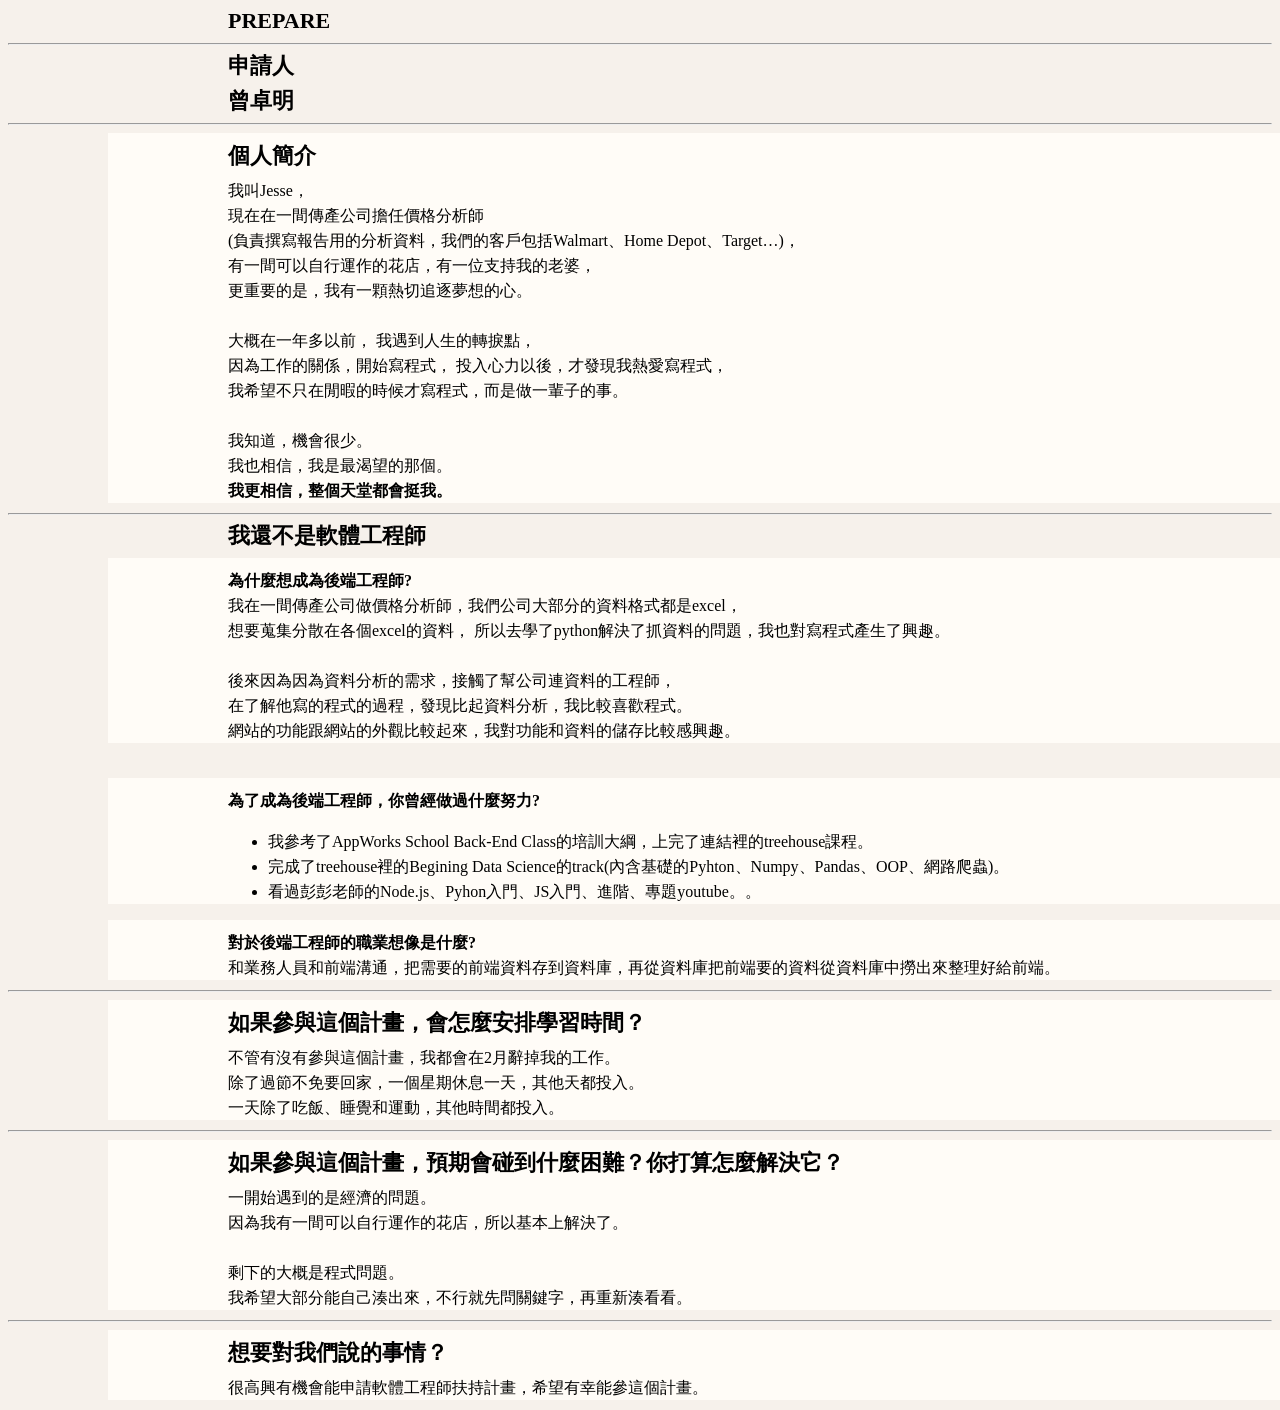
<file: test.html>
<!DOCTYPE html>
<html>
<head>
	<meta charset="utf-8"></meta>
	<title>Prepare</title>
	<style type="text/css">
		body{font-size:16px;font-family:"微軟正黑體";background-color:#f6f1eb;line-height:25px}
		.title0{font-weitht:bold;font-size:26px;margin-bottom:10px}
		.title1{font-weight:bold;font-size:22px;margin-bottom:10px}
		.title11{
			font-weight:bold;font-size:22px;
			padding-right: 120px;
			padding-left: 120px;
			margin-right: 100px;
			margin-left: 100px;
			margin-bottom:10px
			}
		.title2{font-weight:bold;font-size:16px}
		.content{
			margin-right: 100px;
			margin-left: 100px;
			margin-bottom:10px;
			padding-right: 120px;
			padding-left: 120px;
			padding-top: 10px;
			padding-button: 10px;
			background-color:#fffcf7;
			font-size:16px;
			width:80%;
			}
	</style>
	
</head>
<body>
	<div class="title11">PREPARE</div>
	<hr/>
  	<div class="title11">申請人</div>
	<div class="title11">曾卓明</div>
	<hr/>
	
  	<div></div>
		<div class="content">
			<div class="title1">個人簡介</div>
			<div>
				我叫Jesse，<br/>
				現在在一間傳產公司擔任價格分析師<br/>
				(負責撰寫報告用的分析資料，我們的客戶包括Walmart、Home Depot、Target…)，<br/>
				有一間可以自行運作的花店，有一位支持我的老婆，<br/>
				更重要的是，我有一顆熱切追逐夢想的心。
			</div>
			<br/>

			<div>
				大概在一年多以前，
				我遇到人生的轉捩點，<br/>
				因為工作的關係，開始寫程式，
				投入心力以後，才發現我熱愛寫程式，</br/>
				我希望不只在閒暇的時候才寫程式，而是做一輩子的事。
			</div>
			<br/>
			
			<div>
				
				我知道，機會很少。<br/>
				我也相信，我是最渴望的那個。<br/>
				<b>我更相信，整個天堂都會挺我。</b>
			</div>
		</div>

	<hr/>
	
  	<div class="title11">我還不是軟體工程師</div>
	
		<div class="content">
			<div class="title2">為什麼想成為後端工程師?</div>
			<div>
				我在一間傳產公司做價格分析師，我們公司大部分的資料格式都是excel，<br/>
				想要蒐集分散在各個excel的資料，
				所以去學了python解決了抓資料的問題，我也對寫程式產生了興趣。
			</div>
			<br/>
			<div>
				後來因為因為資料分析的需求，接觸了幫公司連資料的工程師，<br/>
				在了解他寫的程式的過程，發現比起資料分析，我比較喜歡程式。<br/>
				網站的功能跟網站的外觀比較起來，我對功能和資料的儲存比較感興趣。
			</div>
		</div>
		<br/>
		<div class="content">
			<div class="title2">為了成為後端工程師，你曾經做過什麼努力?</div>
			<ul>
				<li>
					我參考了AppWorks School Back-End Class的培訓大綱，上完了連結裡的treehouse課程。
				</li>
				<li>
					完成了treehouse裡的Begining Data Science的track(內含基礎的Pyhton、Numpy、Pandas、OOP、網路爬蟲)。
				</li>
				<li>
					看過彭彭老師的Node.js、Pyhon入門、JS入門、進階、專題youtube。。
				</li>
			</ul>
		</div>
	
		<div class="content">
			<div class="title2">對於後端工程師的職業想像是什麼?</div>
			和業務人員和前端溝通，把需要的前端資料存到資料庫，再從資料庫把前端要的資料從資料庫中撈出來整理好給前端。
		</div>
	<hr/>
	<div class="content">
		<div class="title1">如果參與這個計畫，會怎麼安排學習時間？</div>
		<div>
			不管有沒有參與這個計畫，我都會在2月辭掉我的工作。<br/>
			除了過節不免要回家，一個星期休息一天，其他天都投入。<br/>
			一天除了吃飯、睡覺和運動，其他時間都投入。<br/>
		</div>
	</div>
	<hr/>
	
	<div class="content">
		<div class="title1">如果參與這個計畫，預期會碰到什麼困難？你打算怎麼解決它？</div>
		<div>
			一開始遇到的是經濟的問題。<br/>
			因為我有一間可以自行運作的花店，所以基本上解決了。<br/>
			<br/>
			剩下的大概是程式問題。<br/>
			我希望大部分能自己湊出來，不行就先問關鍵字，再重新湊看看。
		</div>
	</div>
	<hr/>
	
  	<div class="content">
		<div class="title1">想要對我們說的事情？</div>
		<div>
			很高興有機會能申請軟體工程師扶持計畫，希望有幸能參這個計畫。
		</div>
	</div>	
	
</body>
</html>
</file>
